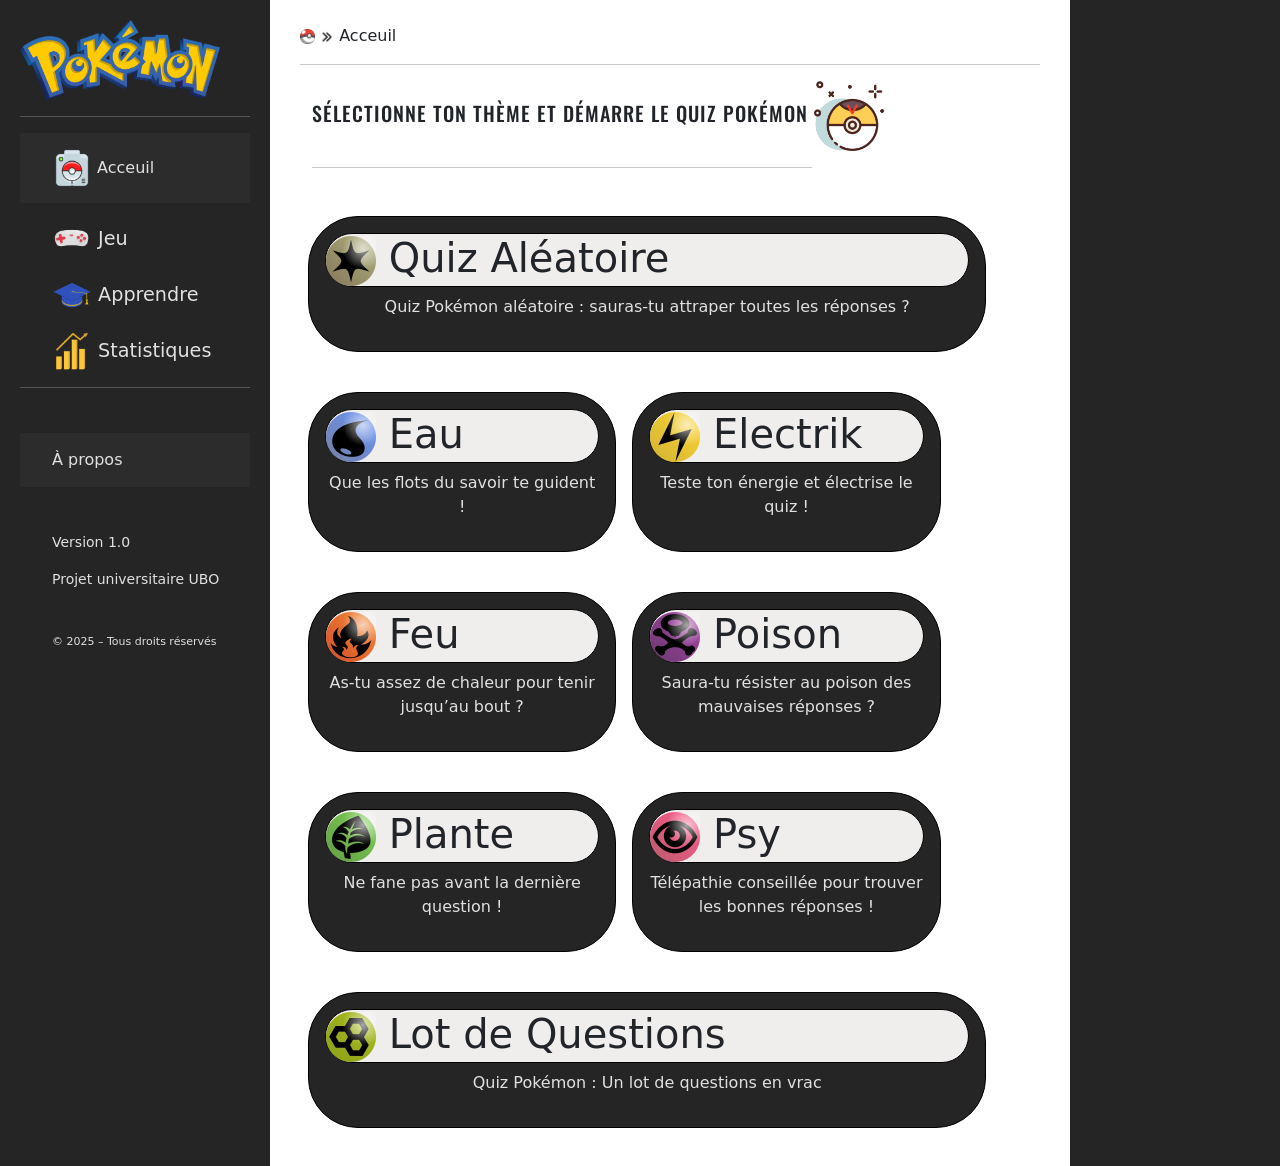
<file: index.html>
<!DOCTYPE html>
<html lang="fr">

<head>
    <meta charset="UTF-8">
    <meta name="viewport" content="width=device-width, initial-scale=1">
    <title>Pokémon - Acceuil</title>
    <link rel="stylesheet" href="css/style.css"/>
    <!-- Lien vers CSS Bootstrap -->
    <link href="https://cdn.jsdelivr.net/npm/bootstrap@5.3.2/dist/css/bootstrap.min.css" rel="stylesheet" integrity="sha384-T3c6CoIi6uLrA9TneNEoa7RxnatzjcDSCmG1MXxSR1GAsXEV/Dwwykc2MPK8M2HN" crossorigin="anonymous">
    <!-- Lien vers Google Fonts por Roboto Mono -->
    <link rel="preconnect" href="https://fonts.googleapis.com">
    <link rel="preconnect" href="https://fonts.gstatic.com" crossorigin>
    <link href="https://fonts.googleapis.com/css2?family=Oswald:wght@200..700&display=swap" rel="stylesheet">
    <script src="js/jeu.js" defer></script>
</head>

<body onload="loadXMLDoc()">
    <div id="app_info" width="400px">
        <div class="" id="app_menu">
            <img src="img/Pokemon_logo_grand.png" height="80px" width="200px">
            <hr>
            <a><ul class="selected"><img src="img/accueil.png" height="40px" width="40px">  Acceuil</ul></a>
            <a href="jeu.html"><ul><img src="img/gamepad.png" height="40px" width="40px">  Jeu</ul></a>
            <a href="apprendre.html"><ul><img src="img/learn.png" height="40px" width="40px">  Apprendre</ul></a>
            <a href="statistiques.html"><ul><img src="img/bargraph.png" height="40px" width="40px">  Statistiques</ul></a>
            <hr>
            <br>
            <a href="a_propos.html"><ol id="propos">À propos</ol></a>
            <br>
            <ol>Version 1.0</ol>
            <ol>Projet universitaire UBO</ol>
            <br>
            <ol style="font-size: 11px;">&copy; 2025 – Tous droits réservés</ol>
        </div>
    </div>
    <div id="content">
        <br>
        <p>
            <img src="img/Pokebola.png" height="15px" width="15px">
            <img src="img/direction-icon.png" height="14px" width="14px">
            Acceuil
        </p>
        <hr>
        <div class="container-fluid" id="zoneJeu">
            <h5>Sélectionne ton thème et démarre le quiz Pokémon 
                <img src="img/pokemon_start_yellow.png" alt="game_img" height="70px" width="70px"> 
            </h5>
            <hr style="width: 500px">
            <br>
            <div class="row">
                <!-- Inserer une ligne -->
                <div class="col-md-11 p-3 m-2 theme" style="background-image: fixed url('img/normal.png'); ">
                    <!-- Inserer une colonne -->
                    <h1 class="theme_head" onclick="setTheme(this)">
                        <img src="img/normal.png" alt="Aléatoire" width="50px" height="50px">
                        Quiz Aléatoire
                    </h1>
                    <p>Quiz Pokémon aléatoire : sauras‑tu attraper toutes les réponses ?</p>
                </div>
            </div>
            <br>
            <div class="row">
                <div class="col-md-5 p-3 m-2 theme">
                    <h1 class="theme_head" onclick="setTheme(this)">
                        <!--le mot-clé "this" représente le <div> sur lequel on a cliqué -->
                        <img src="img/eau.png" alt="Eau" width="50px" height="50px">
                        Eau
                    </h1>
                    <p>Que les flots du savoir te guident !</p>
                </div>
                <div class="col-md-5 p-3 m-2 theme">
                    <h1 class="theme_head" onclick="setTheme(this)">
                        <img src="img/foudre.png" alt="Electrik" width="50px" height="50px">
                        Electrik
                    </h1>
                    <p>Teste ton énergie et électrise le quiz !</p>
                </div>
            </div>
            <br>
            <div class="row">
                <div class="col-md-5 p-3 m-2 theme">
                    <h1 class="theme_head" onclick="setTheme(this)">
                        <img src="img/feu.png" alt="Feu" width="50px" height="50px">
                        Feu
                    </h1>
                    <p>As-tu assez de chaleur pour tenir jusqu’au bout ?</p>
                </div>
                <div class="col-md-5 p-3 m-2 theme">
                    <h1 class="theme_head" onclick="setTheme(this)">
                        <img src="img/poison.png" alt="Poison" width="50px" height="50px">
                        Poison
                    </h1>
                    <p>Saura-tu résister au poison des mauvaises réponses ?</p>
                </div>
            </div>
            <br>
            <div class="row">
                <div class="col-md-5 p-3 m-2 theme">
                    <h1 class="theme_head" onclick="setTheme(this)">
                        <img src="img/plante.png" alt="Plante" width="50px" height="50px">
                        Plante
                    </h1>
                    <p>Ne fane pas avant la dernière question !</p>
                </div>
                <div class="col-md-5 p-3 m-2 theme">
                    <h1 class="theme_head" onclick="setTheme(this)">
                        <img src="img/psy.png" alt="Plante" width="50px" height="50px">
                        Psy
                    </h1>
                    <p>Télépathie conseillée pour trouver les bonnes réponses !</p>
                </div>
            </div>
            <br>
            <div class="row">
                <div class="col-md-11 p-3 m-2 theme" style="background-image: fixed url('img/normal.png'); ">
                    <h1 class="theme_head" onclick="setTheme(this)">
                        <img src="img/question.png" alt="LotQuestion" width="50px" height="50px">
                        Lot de Questions
                    </h1>
                    <p>Quiz Pokémon : Un lot de questions en vrac</p>
                </div>
            </div>
        </div>
    </div>

    <!-- Lien vers JavaScript Bootstrap -->
    <script src="https://cdn.jsdelivr.net/npm/bootstrap@5.3.2/dist/js/bootstrap.bundle.min.js" integrity="sha384-C6RzsynM9kWDrMNeT87bh95OGNyZPhcTNXj1NW7RuBCsyN/o0jlpcV8Qyq46cDfL" crossorigin="anonymous"></script>
</body>

</html>
</file>
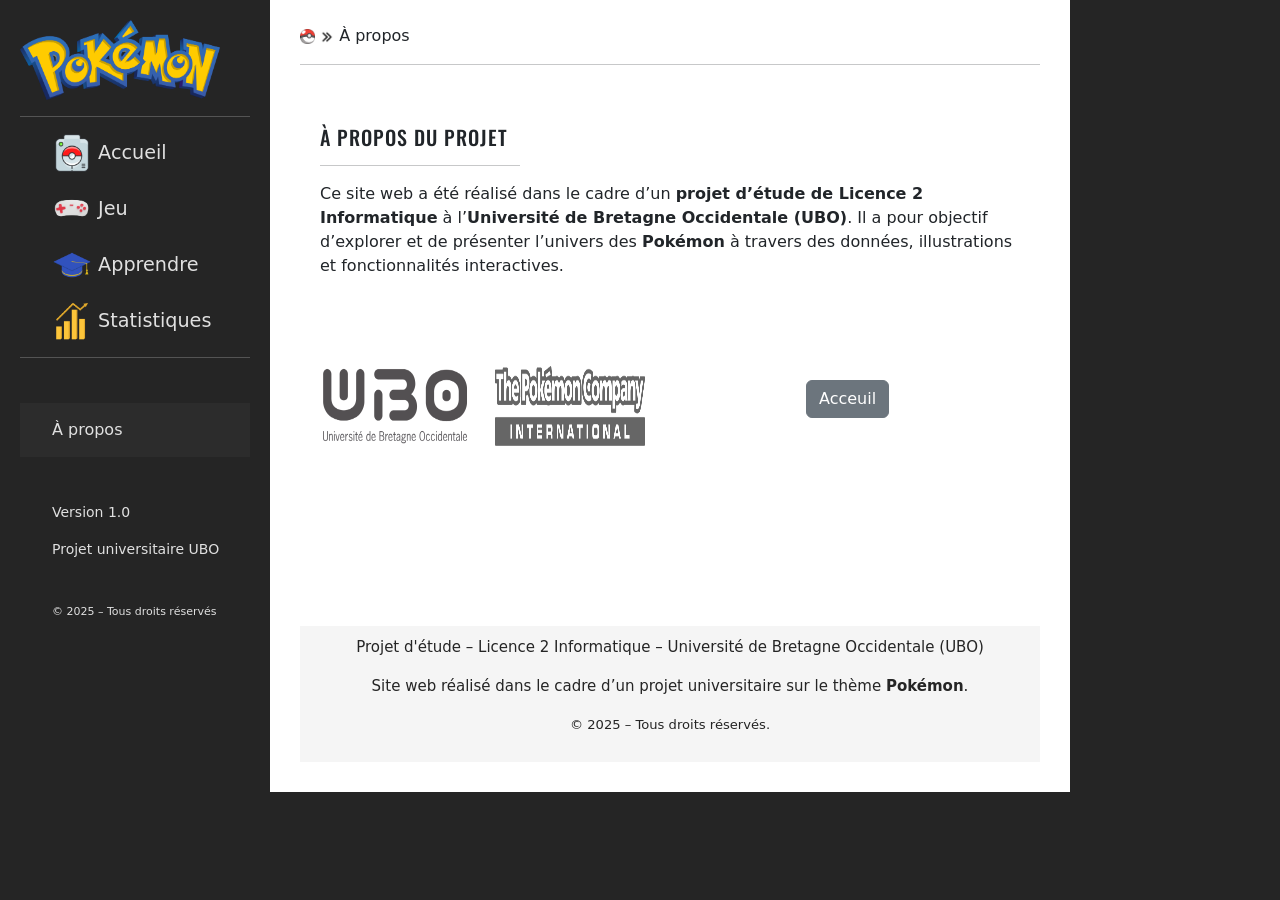
<file: a_propos.html>
<!DOCTYPE html>
<html lang="fr">

<head>
    <meta charset="UTF-8">
    <meta name="viewport" content="width=device-width, initial-scale=1">
    <title>Pokémon - Acceuil</title>
    <link rel="stylesheet" href="css/style.css"/>
    <!-- Lien vers CSS Bootstrap -->
    <link href="https://cdn.jsdelivr.net/npm/bootstrap@5.3.2/dist/css/bootstrap.min.css" rel="stylesheet" integrity="sha384-T3c6CoIi6uLrA9TneNEoa7RxnatzjcDSCmG1MXxSR1GAsXEV/Dwwykc2MPK8M2HN" crossorigin="anonymous">
    <!-- Lien vers Google Fonts por Roboto Mono -->
    <link rel="preconnect" href="https://fonts.googleapis.com">
    <link rel="preconnect" href="https://fonts.gstatic.com" crossorigin>
    <link href="https://fonts.googleapis.com/css2?family=Oswald:wght@200..700&display=swap" rel="stylesheet">
    <script src="js/scripts.js"></script>
</head>

<body>
    <div id="app_info" width="400px">
        <div class="" id="app_menu">
            <img src="img/Pokemon_logo_grand.png" height="80px" width="200px">
            <hr>
            <a href="index.html"><ul><img src="img/accueil.png" height="40px" width="40px">  Accueil</ul></a>
            <a href="jeu.html"><ul><img src="img/gamepad.png" height="40px" width="40px">  Jeu</ul></a>
            <a href="apprendre.html"><ul><img src="img/learn.png" height="40px" width="40px">  Apprendre</ul></a>
            <a href="statistiques.html"><ul><img src="img/bargraph.png" height="40px" width="40px">  Statistiques</ul></a>
            <hr>
            <br>
            <a href="a_propos.html"><ol id="propos">À propos</ol></a>
            <br>
            <ol>Version 1.0</ol>
            <ol>Projet universitaire UBO</ol>
            <br>
            <ol style="font-size: 11px;">&copy; 2025 – Tous droits réservés</ol>
        </div>
    </div>
    <div id="content">
        <br>
        <p>
            <img src="img/Pokebola.png" height="15px" width="15px">
            <img src="img/direction-icon.png" height="14px" width="14px">
            À propos
        </p>
        <hr>
        <br>
        <!--  <section> regroupe des éléments avec sémantique commune VS <div> regroupe des éléments (pure mise en forme) -->
        <section id="about" style="margin: 20px;">
            <h5>À propos du projet</h5>
            <hr width="200px">
            <p>
                Ce site web a été réalisé dans le cadre d’un <strong>projet d’étude de Licence 2 Informatique</strong>
                à l’<strong>Université de Bretagne Occidentale (UBO)</strong>.  
                Il a pour objectif d’explorer et de présenter l’univers des <strong>Pokémon</strong> à travers des
                données, illustrations et fonctionnalités interactives.
            </p>
        </section>

        <br><br>
        <div class="row" style="padding: 10px;">
            <div class="col-md-8">
                <img src="img/Logo-ubo.png" alt="logo_UBO" width="150px" height="80px" style="opacity: 0.7; margin: 10px;">
                <img src="img/pokemon_company.png" alt="The_Pokémon_Company" width="150px" height="80px" style="opacity: 0.6; margin: 10px;">
            </div>
            <div class="col-md-4">
                <br>
                <button type="button" class="btn btn-secondary" onclick="retour_accueil()">Acceuil</button>
            </div>
        </div>

        <br><br><br><br><br>
        <footer style="background-color: #f5f5f5; ">
            <p>Projet d'étude – Licence 2 Informatique – Université de Bretagne Occidentale (UBO)</p>
            <p>Site web réalisé dans le cadre d’un projet universitaire sur le thème <strong>Pokémon</strong>.</p>
            <p><small>&copy; 2025 – Tous droits réservés.</small></p>
        </footer>


    </div>

    <!-- Lien vers JavaScript Bootstrap -->
    <script src="https://cdn.jsdelivr.net/npm/bootstrap@5.3.2/dist/js/bootstrap.bundle.min.js" integrity="sha384-C6RzsynM9kWDrMNeT87bh95OGNyZPhcTNXj1NW7RuBCsyN/o0jlpcV8Qyq46cDfL" crossorigin="anonymous"></script>
</body>

</html>
</file>
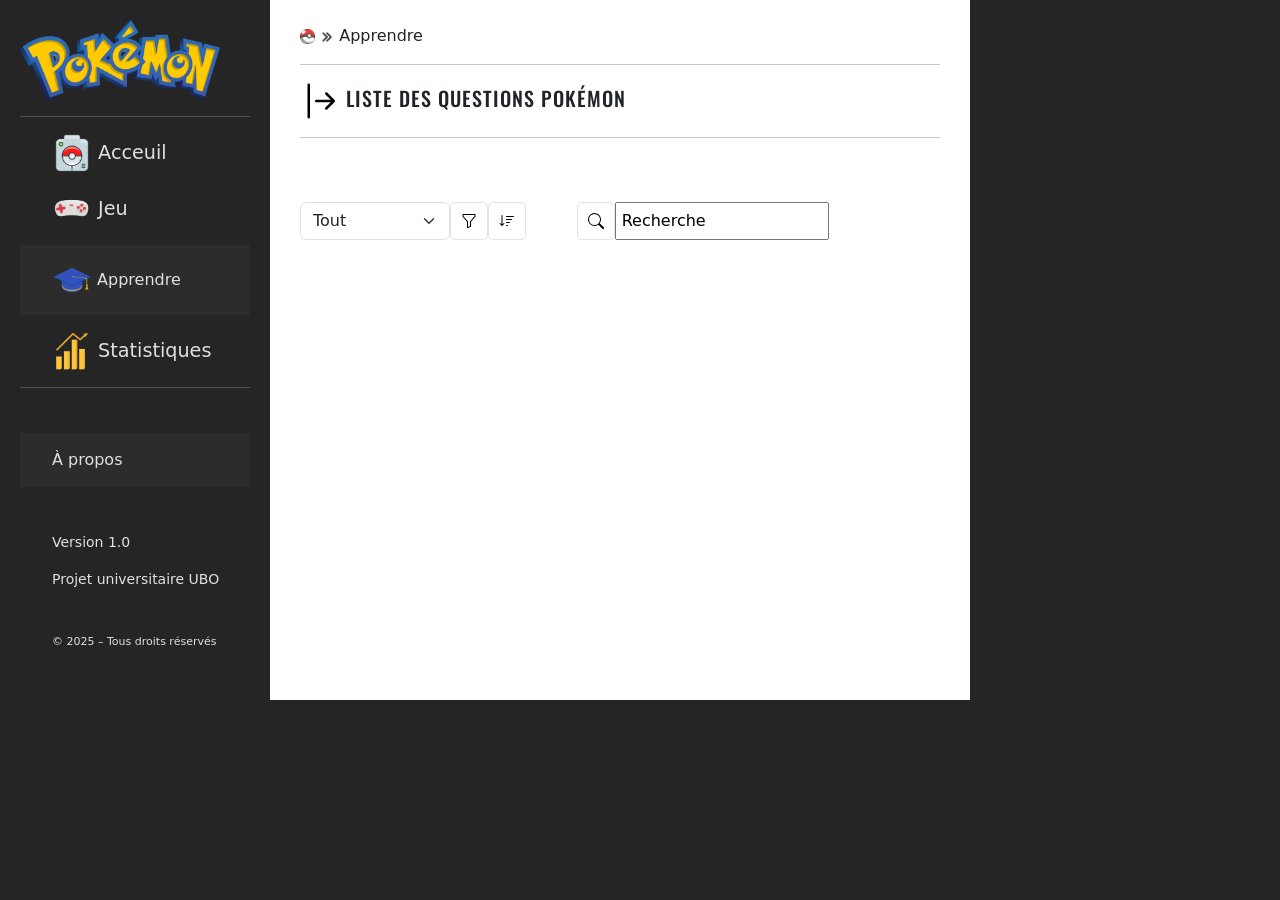
<file: apprendre.html>
<!DOCTYPE html>
<html>
<head>
    <meta charset="UTF-8">
    <meta name="viewport" content="width=device-width, initial-scale=1">
    <title>Pokémon - Apprendre</title>
    <link rel="stylesheet" href="css/style.css"/>
    <!-- Lien vers CSS Bootstrap -->
    <link href="https://cdn.jsdelivr.net/npm/bootstrap@5.3.2/dist/css/bootstrap.min.css" rel="stylesheet" integrity="sha384-T3c6CoIi6uLrA9TneNEoa7RxnatzjcDSCmG1MXxSR1GAsXEV/Dwwykc2MPK8M2HN" crossorigin="anonymous">
    <!-- Lien vers CSS de Bootstrap Icons -->
    <link href="https://cdn.jsdelivr.net/npm/bootstrap-icons/font/bootstrap-icons.css" rel="stylesheet">
    <!-- Lien vers Google Fonts por Roboto Mono -->
    <link rel="preconnect" href="https://fonts.googleapis.com">
    <link rel="preconnect" href="https://fonts.gstatic.com" crossorigin>
    <link href="https://fonts.googleapis.com/css2?family=Oswald:wght@200..700&display=swap" rel="stylesheet">
    <script src="js/scripts.js"></script>
</head>
<body onload="loadXMLDoc()">
    <div id="app_info" style="width:'400px'">
        <div id="app_menu">
            <img src="img/Pokemon_logo_grand.png" height="80px" width="200px">
            <hr>
            <a href="index.html"><ul><img src="img/accueil.png" height="40px" width="40px">  Acceuil</ul></a>
            <a href="jeu.html"><ul><img src="img/gamepad.png" height="40px" width="40px">  Jeu</ul></a>
            <a href="apprendre.html"><ul class="selected"><img src="img/learn.png" height="40px" width="40px">  Apprendre</ul></a>
            <a href="statistiques.html"><ul><img src="img/bargraph.png" height="40px" width="40px">  Statistiques</ul></a>
            <hr>
            <br>
            <a href="a_propos.html"><ol id="propos">À propos</ol></a>
            <br>
            <ol>Version 1.0</ol>
            <ol>Projet universitaire UBO</ol>
            <br>
            <ol style="font-size: 11px;">&copy; 2025 – Tous droits réservés</ol>
        </div>
    </div>
    <div id="content" style="max-width: fit-content;">
        <br>
        <p>
            <img src="img/Pokebola.png" height="15px" width="15px">
            <img src="img/direction-icon.png" height="14px" width="14px">
            Apprendre
        </p>
        <hr>
        <h5>
            <img src="img/arrow-bar-right.svg" alt="arrow" height="40px" width="40px">
            LISTE DES QUESTIONS POKÉMON
        </h5>
        <hr>
        <br>
        <div id="pageLinks" style="display: none;"></div>
        <br>
        <div class="row">
            <div class="col-md-5">
                <section class="filtreZone">
                    <select id="thematique" class="form-select" style="width: 150px;">
                        <option value="Tout">Tout</option>
                        <option value="Eau">Eau</option>
                        <option value="Electrik">Électrik</option>
                        <option value="Feu">Feu</option>
                        <option value="Poison">Poison</option>
                        <option value="Plante">Plante</option>
                        <option value="Psy">Psy</option>
                    </select> 
                    <img src="img/funnel.svg" alt="filtre_outils" onclick="filtrerData()"  style="height:38px; width:38px; border: 1px solid #e1e4e5; 
                    padding: 10px; border-radius:5px;">
                    <img src="img/sort.svg" alt="search_tool" onclick="sortData()" style="height:'30'; width:'30'; border: 1px solid #e1e4e5; padding: 10px; 
                    border-radius:5px; ">
                </section>
            </div>
            <div class="col-md-6">
                <section class="rechercheZone">
                    <img src="img/search.svg" alt="search_tool" onclick="rechercheData()" style="height:'30'; width:'30'; border: 1px solid #e1e4e5; padding: 10px; 
                    border-radius:5px; ">
                    <input type="text" value="Recherche" id="txtRecherche" onclick="viderTxtRecherche()" style="padding: 5px;"/>
                </section>
            </div>
        </div>
        <br>
        <table id="data" class="table table-striped"></table>
        <br>
    </div>
    <!-- Lien vers JavaScript Bootstrap -->
    <script src="https://cdn.jsdelivr.net/npm/bootstrap@5.3.2/dist/js/bootstrap.bundle.min.js" integrity="sha384-C6RzsynM9kWDrMNeT87bh95OGNyZPhcTNXj1NW7RuBCsyN/o0jlpcV8Qyq46cDfL" crossorigin="anonymous"></script>
</body>
</html>
</file>
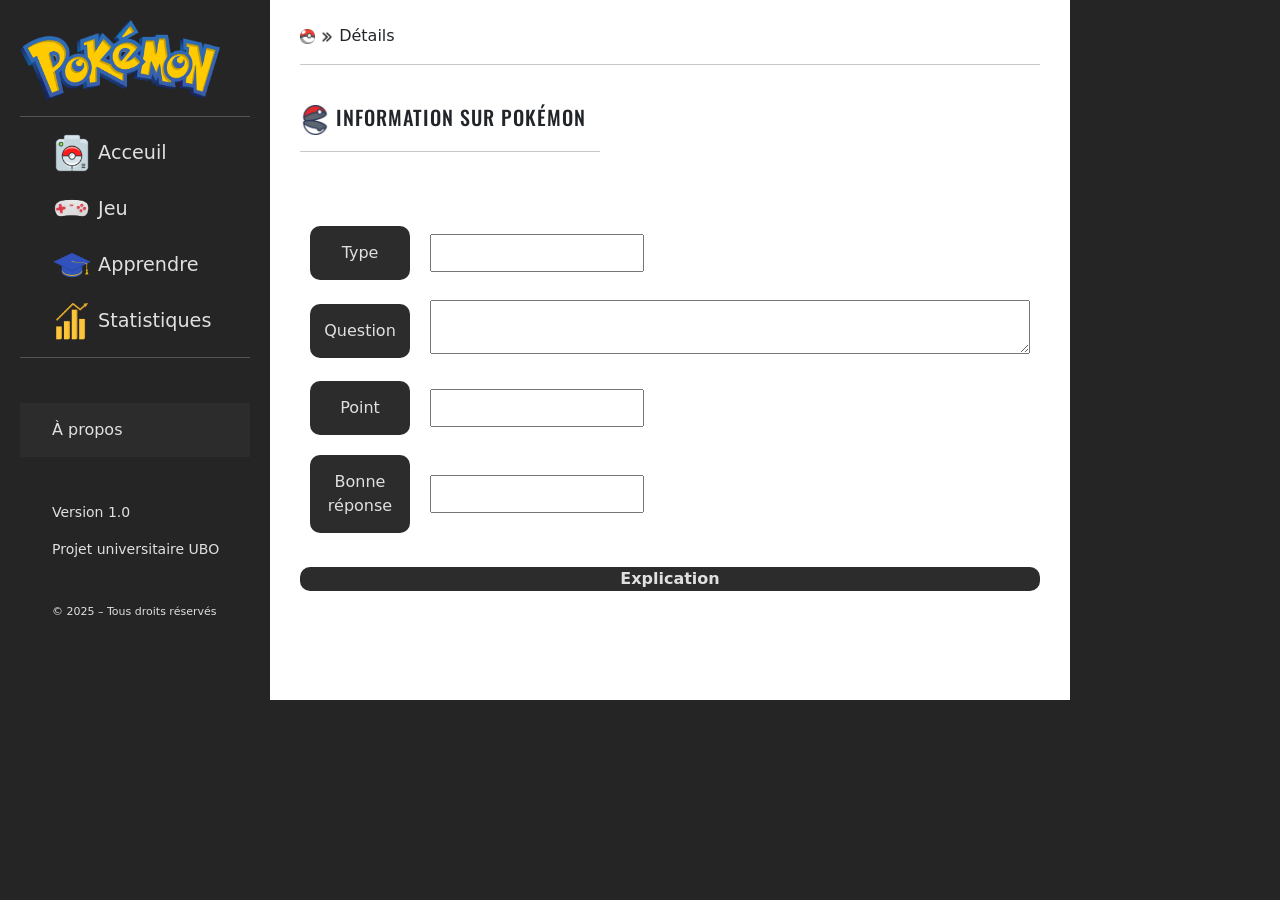
<file: detail.html>
<!DOCTYPE html>
<html>
<head>
    <meta charset="UTF-8">
    <meta name="viewport" content="width=device-width, initial-scale=1">
    <title>Pokémon - Détails</title>
    <link rel="stylesheet" href="css/style.css"/>
    <!-- Lien vers CSS Bootstrap -->
    <link href="https://cdn.jsdelivr.net/npm/bootstrap@5.3.2/dist/css/bootstrap.min.css" rel="stylesheet" integrity="sha384-T3c6CoIi6uLrA9TneNEoa7RxnatzjcDSCmG1MXxSR1GAsXEV/Dwwykc2MPK8M2HN" crossorigin="anonymous">
    <!-- Lien vers Google Fonts por Roboto Mono -->
    <link rel="preconnect" href="https://fonts.googleapis.com">
    <link rel="preconnect" href="https://fonts.gstatic.com" crossorigin>
    <link href="https://fonts.googleapis.com/css2?family=Oswald:wght@200..700&display=swap" rel="stylesheet">
    <script src="js/details.js"></script>
</head>
<body onload="loadXMLDoc()">
    <div id="app_info" style="width:'400px'">
        <div id="app_menu">
            <img src="img/Pokemon_logo_grand.png" height="80px" width="200px">
            <hr>
            <a href="index.html"><ul><img src="img/accueil.png" height="40px" width="40px">  Acceuil</ul></a>
            <a href="jeu.html"><ul><img src="img/gamepad.png" height="40px" width="40px">  Jeu</ul></a>
            <a href="apprendre.html"><ul><img src="img/learn.png" height="40px" width="40px">  Apprendre</ul></a>
            <a href="statistiques.html"><ul><img src="img/bargraph.png" height="40px" width="40px">  Statistiques</ul></a>
            <hr>
            <br>
            <a href="a_propos.html"><ol id="propos">À propos</ol></a>
            <br>
            <ol>Version 1.0</ol>
            <ol>Projet universitaire UBO</ol>
            <br>
            <ol style="font-size: 11px;">&copy; 2025 – Tous droits réservés</ol>
        </div>
    </div>
    <div id="content" style="width:fit-content;">
        <br>
        <p>
            <img src="img/Pokebola.png" height="15px" width="15px">
            <img src="img/direction-icon.png" height="14px" width="14px">
            Détails
        </p>
        <hr>
        <br>
        <h5>
            <img src="img/pk_ball_opened.png" height="30px" width="30px">
            Information sur Pokémon
        </h5>
        <hr width="300px">
        <div class="container-fluid">
            <img id="pkImage" width="500px" max-height="500px">
        </div>
        <br>
        <table>
            <tr>
                <td><div class="container-fluid td_details">Type</div></td>
                <td><input type="text" id="pkType"></td>
            </tr>
            <tr>
                <td><div class="container-fluid td_details">Question</div></td>
                <td>
                    <textarea id="pkQuestion" style="width: 600px; height: fit-content;"></textarea>
                    <!-- <textarea> prévu pour les textes multilignes, conserve les sauts de ligne dans le fichier xml-->
                </td>
            </tr>
            <tr>
                <td><div class="container-fluid td_details">Point</div></td>
                    <td><input type="text" id="pkPoint"></td>
                </tr>
                <tr>
                    <td><div class="container-fluid td_details">Bonne réponse</div></td>
                    <td><input type="text" id="pkReponse"></td>
                    <!-- <input type="text">  -> champ monoligne
                    - n’affiche qu’une seule ligne de texte,
                    - ignore les retours à la ligne (\n),
                    - masque visuellement ce qui dépasse de la largeur visible
                    -->
                </tr>
        </table>
        <br>
        <div class="container-fluid explication_details"><b>Explication</b></div>
        <br>
        <div id="pkExplication"></div>
    </div>
    <!-- Lien vers JavaScript Bootstrap -->
    <script src="https://cdn.jsdelivr.net/npm/bootstrap@5.3.2/dist/js/bootstrap.bundle.min.js" integrity="sha384-C6RzsynM9kWDrMNeT87bh95OGNyZPhcTNXj1NW7RuBCsyN/o0jlpcV8Qyq46cDfL" crossorigin="anonymous"></script>
</body>
</html>
</file>
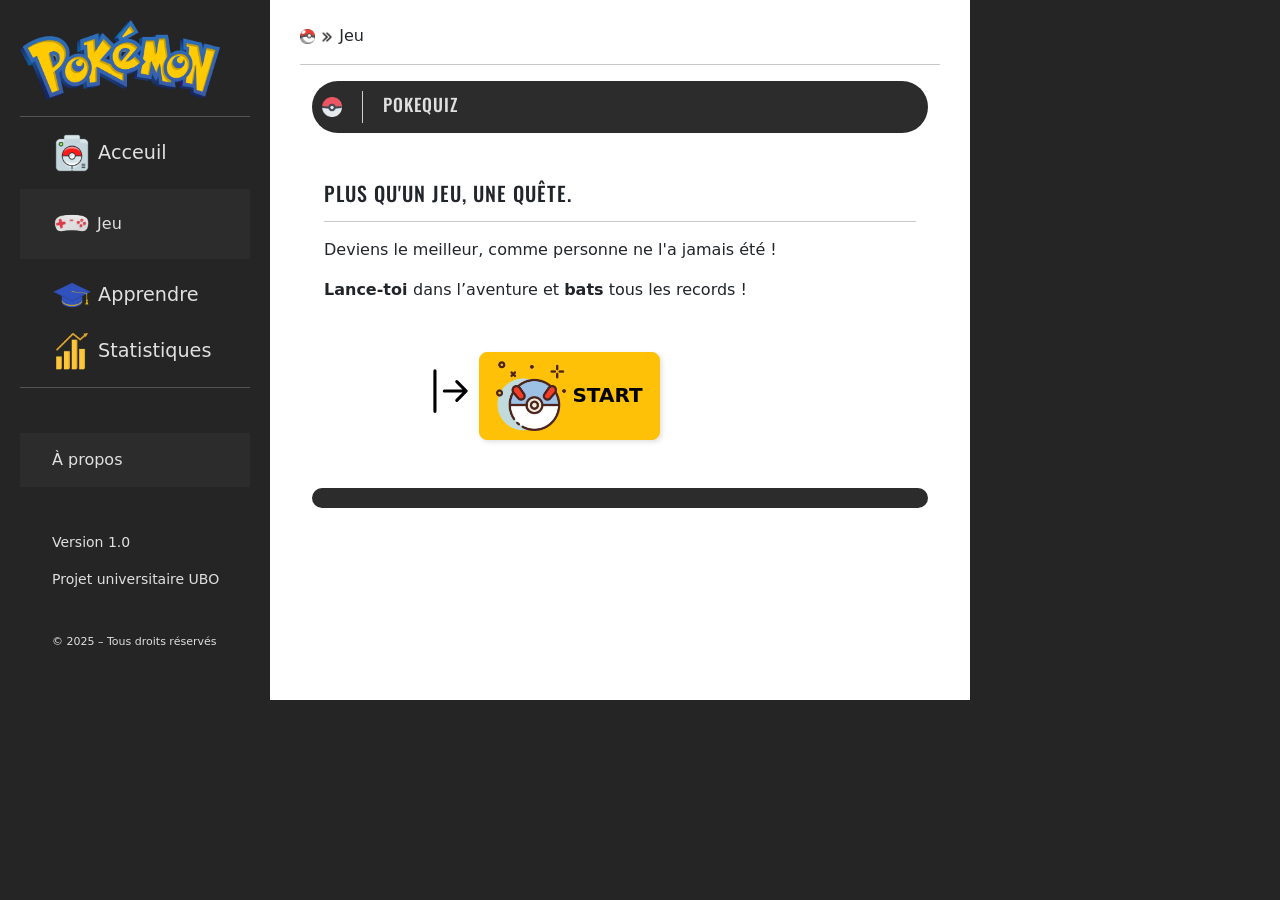
<file: jeu.html>
<!DOCTYPE html>
<html>
<head>
    <title>Pokémon - Jeu</title>
    <link rel="stylesheet" href="css/style.css"/>
    <meta charset="UTF-8">
    <!-- Rendre une page responsive - s'adapte automatiquement à la taille -->
    <meta name="viewport" content="width=device-width, initial-scale=1">
    <!-- Lien vers CSS Bootstrap -->
    <link href="https://cdn.jsdelivr.net/npm/bootstrap@5.3.2/dist/css/bootstrap.min.css" rel="stylesheet" integrity="sha384-T3c6CoIi6uLrA9TneNEoa7RxnatzjcDSCmG1MXxSR1GAsXEV/Dwwykc2MPK8M2HN" crossorigin="anonymous"> 
    <!-- Lien vers CSS de Bootstrap Icons -->
    <link href="https://cdn.jsdelivr.net/npm/bootstrap-icons/font/bootstrap-icons.css" rel="stylesheet">
    <!-- Lien vers Google Fonts por Roboto Mono -->
    <link rel="preconnect" href="https://fonts.googleapis.com">
    <link rel="preconnect" href="https://fonts.gstatic.com" crossorigin>
    <link href="https://fonts.googleapis.com/css2?family=Oswald:wght@200..700&display=swap" rel="stylesheet">
    <!-- Lien vers Google Fonts pour Press Start 2P -->
    <link rel="preconnect" href="https://fonts.googleapis.com">
    <link rel="preconnect" href="https://fonts.gstatic.com" crossorigin>
    <link href="https://fonts.googleapis.com/css2?family=Press+Start+2P&display=swap" rel="stylesheet">
    <script src="js/jeu.js" defer></script>
</head>
<body onload="loadXMLDoc()">
    <div id="app_info" width="400px">
        <div id="app_menu">
            <img src="img/Pokemon_logo_grand.png" height="80px" width="200px">
            <hr>
            <a href="index.html"><ul><img src="img/accueil.png" height="40px" width="40px">  Acceuil</ul></a>
            <a href="jeu.html"><ul class="selected"><img src="img/gamepad.png" height="40px" width="40px">  Jeu</ul></a>
            <a href="apprendre.html"><ul><img src="img/learn.png" height="40px" width="40px">  Apprendre</ul></a>
            <a href="statistiques.html"><ul><img src="img/bargraph.png" height="40px" width="40px">  Statistiques</ul></a>
            <hr>
            <br>
            <a href="a_propos.html"><ol id="propos">À propos</ol></a>
            <br>
            <ol>Version 1.0</ol>
            <ol>Projet universitaire UBO</ol>
            <br>
            <ol style="font-size: 11px;">&copy; 2025 – Tous droits réservés</ol>
        </div>
    </div>
    <div id="content">
        <br>
        <p>
            <img src="img/Pokebola.png" height="15px" width="15px">
            <img src="img/direction-icon.png" height="14px" width="14px">
            Jeu
        </p>
        <hr>
        <div class="container" id="zoneJeu">
            <div class="heading">
                <img src="img/pokeball_bar.png" height="20px" width="20px">
                <div class="contenu_heading">
                    <h5><small>POKEQUIZ</small></h5>
                </div>
            </div>
            <br><br>
            <div class="container">
                <h5>Plus qu'un jeu, une quête.</h5>
                <hr>
                <p>Deviens le meilleur, comme personne ne l'a jamais été !</p>
                <p><strong>Lance-toi </strong>dans l’aventure et <strong>bats</strong> tous les records !</p>
                <br>
                <img src="img/arrow-bar-right.svg" alt="arrow" height="50px" width="50px" style="margin-left: 100px;">
                <button type="button" class="btn btn-warning btn-lg" onclick="getTheme()" style="box-shadow: 2px 2px 5px #e0e0e0; margin-top: 10px;"> 
                    <img src="img/pokemon_start.png" alt="game_img" height="70px" width="70px"> 
                    <strong>START</strong>
                </button>
            </div>
            <br><br> 
            <div class="heading"></div>
            <br>
        </div>
    </div>
    <!-- Lien vers JavaScript Bootstrap -->
    <script src="https://cdn.jsdelivr.net/npm/bootstrap@5.3.2/dist/js/bootstrap.bundle.min.js" integrity="sha384-C6RzsynM9kWDrMNeT87bh95OGNyZPhcTNXj1NW7RuBCsyN/o0jlpcV8Qyq46cDfL" crossorigin="anonymous"></script> 
</body>
</html>
</file>
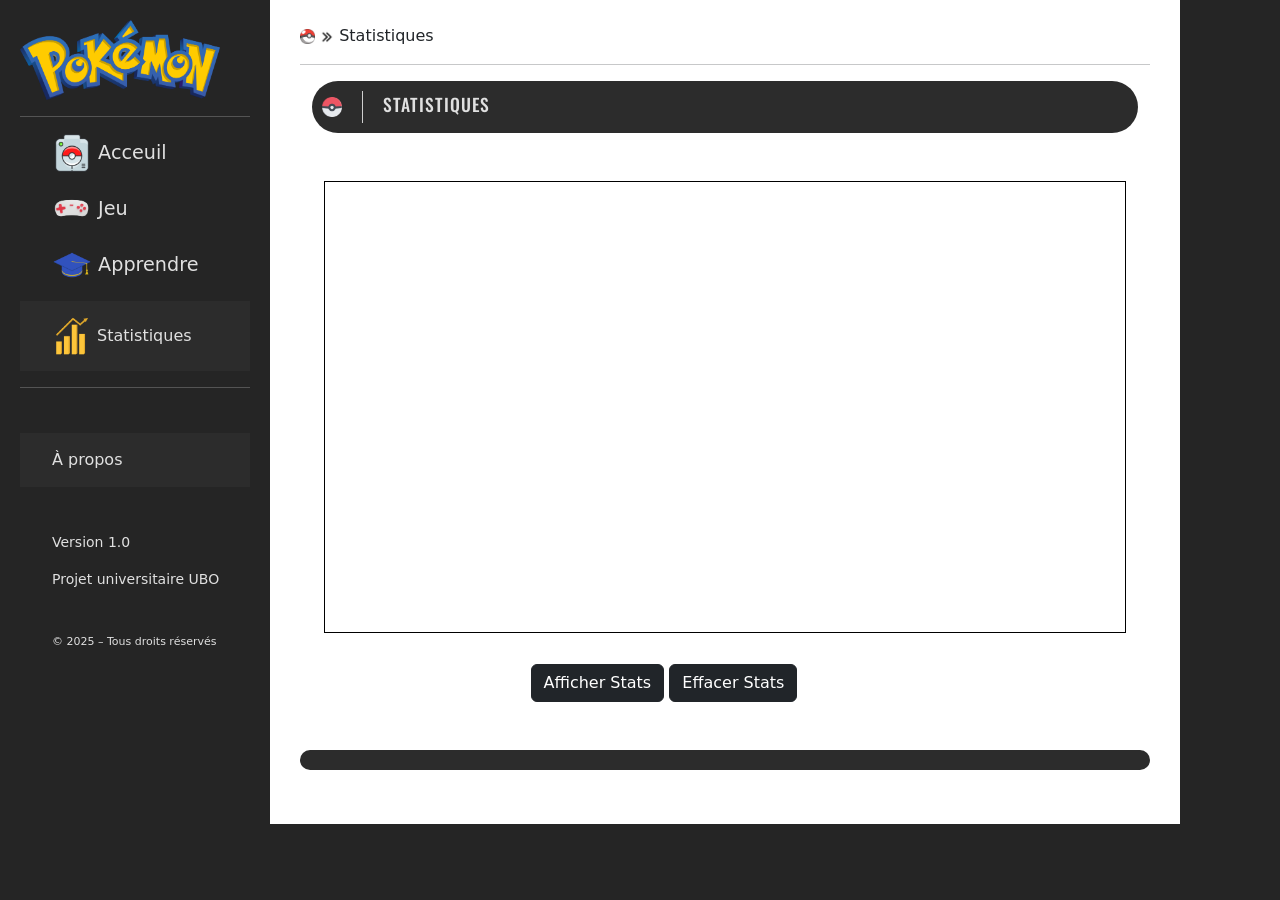
<file: statistiques.html>
<!DOCTYPE html>
<html lang="fr">

<head>
    <meta charset="UTF-8">
    <meta name="viewport" content="width=device-width, initial-scale=1">
    <title>Pokémon - Statistiques</title>
    <link rel="stylesheet" href="css/style.css"/>
    <!-- Lien vers CSS Bootstrap -->
    <link href="https://cdn.jsdelivr.net/npm/bootstrap@5.3.2/dist/css/bootstrap.min.css" rel="stylesheet" integrity="sha384-T3c6CoIi6uLrA9TneNEoa7RxnatzjcDSCmG1MXxSR1GAsXEV/Dwwykc2MPK8M2HN" crossorigin="anonymous">
    <!-- Lien vers Google Fonts pour Roboto Mono -->
    <link rel="preconnect" href="https://fonts.googleapis.com">
    <link rel="preconnect" href="https://fonts.gstatic.com" crossorigin>
    <link href="https://fonts.googleapis.com/css2?family=Oswald:wght@200..700&display=swap" rel="stylesheet">
    <script src="js/statistiques.js" defer></script>
</head>

<body onload="loadXMLDoc()">
    <div id="app_info" width="400px">
        <div class="" id="app_menu">
            <img src="img/Pokemon_logo_grand.png" height="80px" width="200px">
            <hr>
            <a href="index.html"><ul><img src="img/accueil.png" height="40px" width="40px">  Acceuil</ul></a>
            <a href="jeu.html"><ul><img src="img/gamepad.png" height="40px" width="40px">  Jeu</ul></a>
            <a href="apprendre.html"><ul><img src="img/learn.png" height="40px" width="40px">  Apprendre</ul></a>
            <a href="statistiques.html"><ul class="selected"><img src="img/bargraph.png" height="40px" width="40px">  Statistiques</ul></a>
            <hr>
            <br>
            <a href="a_propos.html"><ol id="propos">À propos</ol></a>
            <br>
            <ol>Version 1.0</ol>
            <ol>Projet universitaire UBO</ol>
            <br>
            <ol style="font-size: 11px;">&copy; 2025 – Tous droits réservés</ol>
        </div>
    </div>
    <div id="content" style="max-width: fit-content;">
        <br>
        <p>
            <img src="img/Pokebola.png" height="15px" width="15px">
            <img src="img/direction-icon.png" height="14px" width="14px">
            Statistiques
        </p>
        <hr>
        <div class="container" id="zoneJeu">
            <div class="heading">
                <img src="img/pokeball_bar.png" height="20px" width="20px">
                <div class="contenu_heading">
                    <h5><small>STATISTIQUES</small></h5>
                </div>
            </div>
            <br><br>
            <div class="container" id="canvas">
                <canvas class="myCanvas" width="800px" height="450px"></canvas>
                <br><br>
                <div class="row">
                    <div class="col-md-3"></div>
                    <div class="col-md-6">
                         <section class="canvasButtons">
                            <button onclick="drawHistogram()" class="btn btn-dark">Afficher Stats</button>
                            <button onclick="supprimerStats()" class="btn btn-dark">Effacer Stats</button>
                        </section>
                    </div>
                    <div class="col-md-3"></div>
                </div>
            </div>
        </div>
        <br><br>
        <div class="heading"></div>
        <br>
    </div>

    <!-- Lien vers JavaScript Bootstrap -->
    <script src="https://cdn.jsdelivr.net/npm/bootstrap@5.3.2/dist/js/bootstrap.bundle.min.js" integrity="sha384-C6RzsynM9kWDrMNeT87bh95OGNyZPhcTNXj1NW7RuBCsyN/o0jlpcV8Qyq46cDfL" crossorigin="anonymous"></script>
</body>

</html>
</file>
<file: css/style.css>
/* Mise en page */
 
body{
    display: flex; 
    flex-direction: row;
    font-family: Lato,proxima-nova,Helvetica Neue,Arial,sans-serif;
    font-weight: 400;
    background-color: #252525 !important;
    margin: 0; 
}

#app_info{
    display: flex; 
    flex-direction: column;
    background-color: #252525;
    position: fixed; /* L’élément est fixé à un endroit précis dans 
    la fenêtre du navigateur, même quand on défile la page.*/
    top: 0; 
    left: 0;
    width: 270px; /* largeur fixe pour la barre verticale */
    height: 400px; 
}

#app_menu{
    color: #e0e0e0;
    font-size: larger;
    padding: 20px;
}

#menu{
    color:#e0e0e0;
    font-size: larger;
    text-decoration: none; 
}

#app_menu ul:hover, #propos:hover{
    background: #404040;
    color:  #e0e0e0; 
    text-decoration: none; 
    padding-top: 15px; 
    padding-bottom: 15px; 
}

a{
    text-decoration: none !important; 
    color:#e0e0e0 !important;
}

#propos{
    background-color: #2C2C2C;
    color:#e0e0e0;
    padding-top: 15px; 
    padding-bottom: 15px; 
    font-size: medium ;
}

.selected{
    background-color: #2C2C2C;
    color:#e0e0e0;
    padding-top: 15px; 
    padding-bottom: 15px; 
    font-size: medium ;
}

#content{
    padding-left:30px;
    padding-right:30px;
    padding-bottom:30px;
    background-color: white;
    position: relative; /*L’élément reste dans le flux normal de la page, 
    mais on peut le décaler légèrement par rapport à sa position d’origine 
    avec top, left, right, ou bottom.  -> scrollbar s'affiche automatiquement 
    par le navigateur */
    top: 0;
    left: 270px;  /* espace réservé au menu */
    max-width: 800px; /* évite le dépassement horizontal */
    min-height: 700px;
    min-width: 700px; 
}

hr{
    border: 1px solid #e1e4e5;
    margin-top:30px;
    margin-bottom:30px;
}

ol ,ul{
    padding-right: 30px;
}

ol{
    font-size: 14px;
}

.heading{
    background-color: #2C2C2C;
    padding: 10px;
    border-radius: 40px;
    display: flex; 
    flex-direction: row;
    align-items: center;
    color: #e0e0e0; 
}

.contenu_heading{
    margin-left: 20px;
    padding-left: 20px;
    color: #e0e0e0; 
    border-left: 1px solid #cfcfcf; 
}

h5{
  font-family: 'Oswald', sans-serif;
  font-weight: 300; 
  letter-spacing: 1px; /* pour un effet plus lisible */
  text-transform: uppercase; /* style titre */
}

h1{
  font-family: "Press Start 2P", system-ui;
  font-weight: 400;
  font-style: normal;
}

.theme{
    border: 1px solid black; 
    border-radius: 50px;
    background-color: #252525;
}

.theme p{
    color: #e0e0e0;
    text-align: center;
}

.theme_head{
    border: 1px solid black; 
    border-radius: 60px;
    background-color:#f0eded; 
}

.theme_head:hover{
    background-color: #b8d6e0;
}

footer{
    text-align: center; 
    margin-top: 40px; 
    padding: 10px; 
    color:#252525; 
    font-size: 15px;
}

/* sélectionne tous les éléments <footer> qui sont 
à l’intérieur d’un <blockquote> */

.event {
    /* box-shadow: [décalage horizontal] 
    [décalage vertical] [flou] [optionnel: étendue] [couleur];*/
    box-shadow: 2px 2px 5px #e0e0e0;
    background-color: #F7F7FA;
    padding: 15px;
    margin: 10px 0; /* margin: [vertical] [horizontal];*/
    border-top-right-radius: 50px;
}

.quote {
    border-radius: 30px;
    background-color:  #2C2C2C;
    color: #e0e0e0; 
    padding: 25px;
    margin: 10px 0; /* margin: [vertical] [horizontal];*/
}

.a_details{
    text-decoration: underline !important; 
    color:blue !important;
}

.rechercheZone, .filtreZone{
    display: flex; 
    align-items: center; 
}

.filtreZone img:active, .rechercheZone img:active{
    border: 1px solid #707070 !important; 
    background-color: #f0eded; 
}

td, tr{
    padding: 10px;
}

.td_details{
    border-radius: 10px;
    background-color:  #2C2C2C;
    color: #e0e0e0; 
    text-align: center; 
    padding: 15px 15px 15px 15px; /* top right bottom left */
}

.explication_details{
    border-radius: 10px;
    background-color:  #2C2C2C;
    color: #e0e0e0; 
    text-align: center; 
}

#zoneQuestion{
    background-color:  #2C2C2C;
    border-radius: 10px;
    color: #e0e0e0;
    padding: 15px; 
}

input{
    padding: 5px; 
}

.reponses{
    text-align: center;
    background-color: #e0e0e0;
    color: #2C2C2C; 
    padding: 18px;
    margin: 10px; 
}

#questionPage{
    display: flex; 
    flex-direction: row; 
    justify-content: center; 
    align-items: center; 
    padding: 10px; 
    width: 100%; 
    margin-top: 20px; 
}

#questionPage input {
    /* espace entre les boutons 
       margin: <vertical> <horizontal>; */
    margin: 0 3px;  
}

.reponses input{
    width: 20px; 
    height: 20px; 
    margin-right: 20px;
}

.imgNavigation:active {
    /* pendant le clic -> s’applique brièvement au moment du clic */
    background-color: #2C2C2C;
    box-shadow: 2px 2px 5px #e0e0e0;
}

.myCanvas{
    background-color: white;
    border: 1px solid black; 
}
</file>
